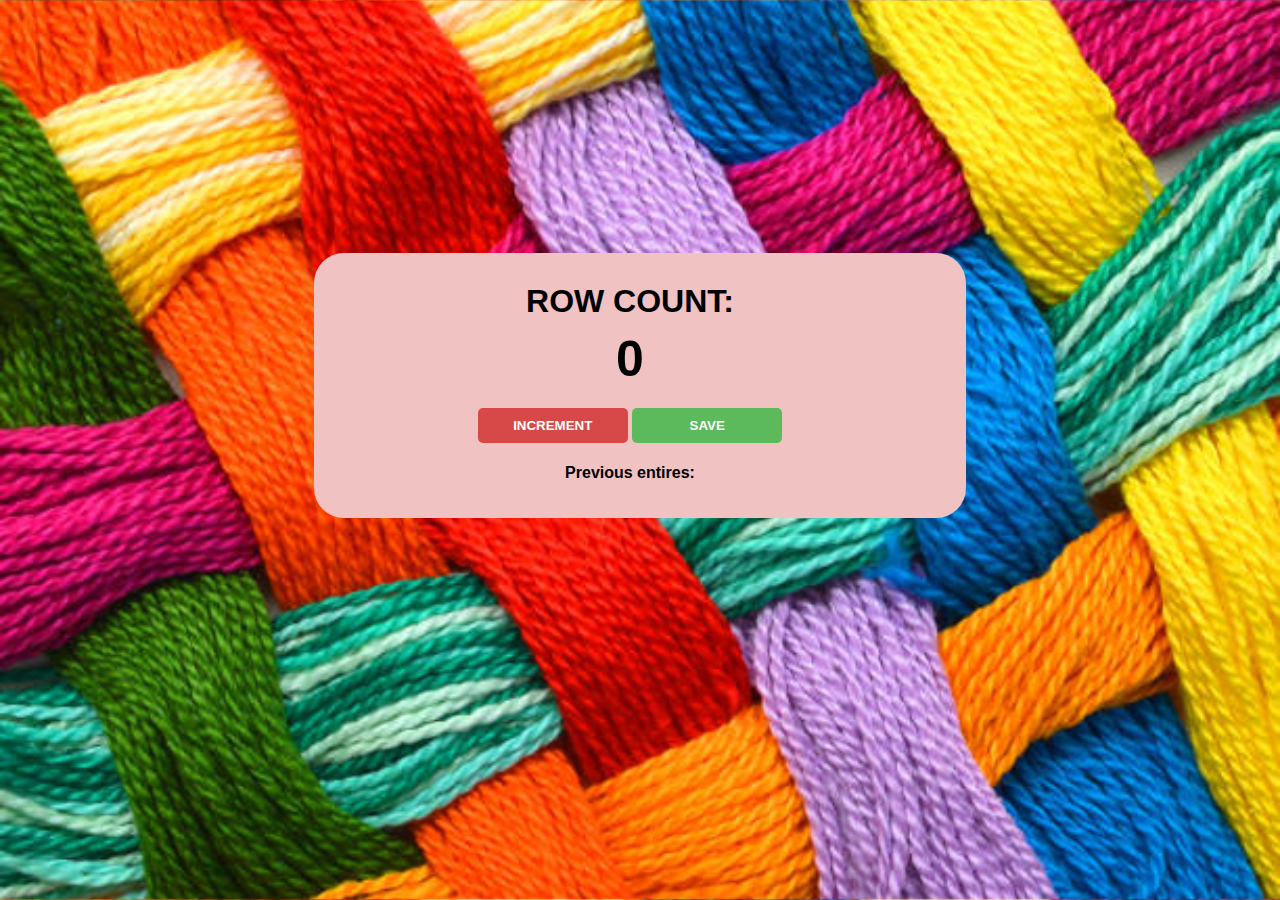
<file: index.html>
<!DOCTYPE html>
<html lang="en">
<head>
  <meta charset="UTF-8">
  <meta name="viewport" content="width=device-width, initial-scale=1.0">
  <title>COUNT</title>
  <link rel="stylesheet" href="style.css">
</head>
<body>
  <div class="container">
    <h1>ROW COUNT:</h1>
  <h2 id="count-el">0</h2>
  <button id="increment-btn" onclick="increment()">INCREMENT</button>
  <button id="save-btn" onclick="save()">SAVE</button>
  <p id="welcome-el"></p>
  <p id="save-el">Previous entires: </p>
  <script src="index.js"></script>
  </div>
  
  
</body>
</html>
</file>
<file: style.css>
body {
  background-size: cover;
  font-family: -apple-system, BlinkMacSystemFont, 'Segoe UI', Roboto, Oxygen, Ubuntu, Cantarell, 'Open Sans', 'Helvetica Neue', sans-serif;
  font-weight: bold;
  text-align: center;
  background-image: url(/istockphoto-981152226-612x612.jpg);
}

.container {
  background-color: rgb(240, 194, 194);
  max-width: 60%;
  margin: auto;
  margin-top: 20%;
  padding-right: 20px;
  padding-top: 20px;
  padding-bottom: 20px;
  width: 50%;
  border-radius: 30px;
}

h1 {
  margin-top: 10px;
  margin-bottom: 10px;
}


h2 {
  font-size: 50px;
  margin-top: 0;
  margin-bottom: 20px;
}

button {
  border: none;
  padding-top: 10px;
  padding-bottom: 10px;
  color: white;
  font-weight: bold;
  width: 150px;
  margin-bottom: 5px;
  border-radius: 5px;
  cursor: pointer;
}



#increment-btn {
  background: rgb(215, 73, 73);
}

#save-btn {
  background: rgb(92, 185, 92);
}
</file>
